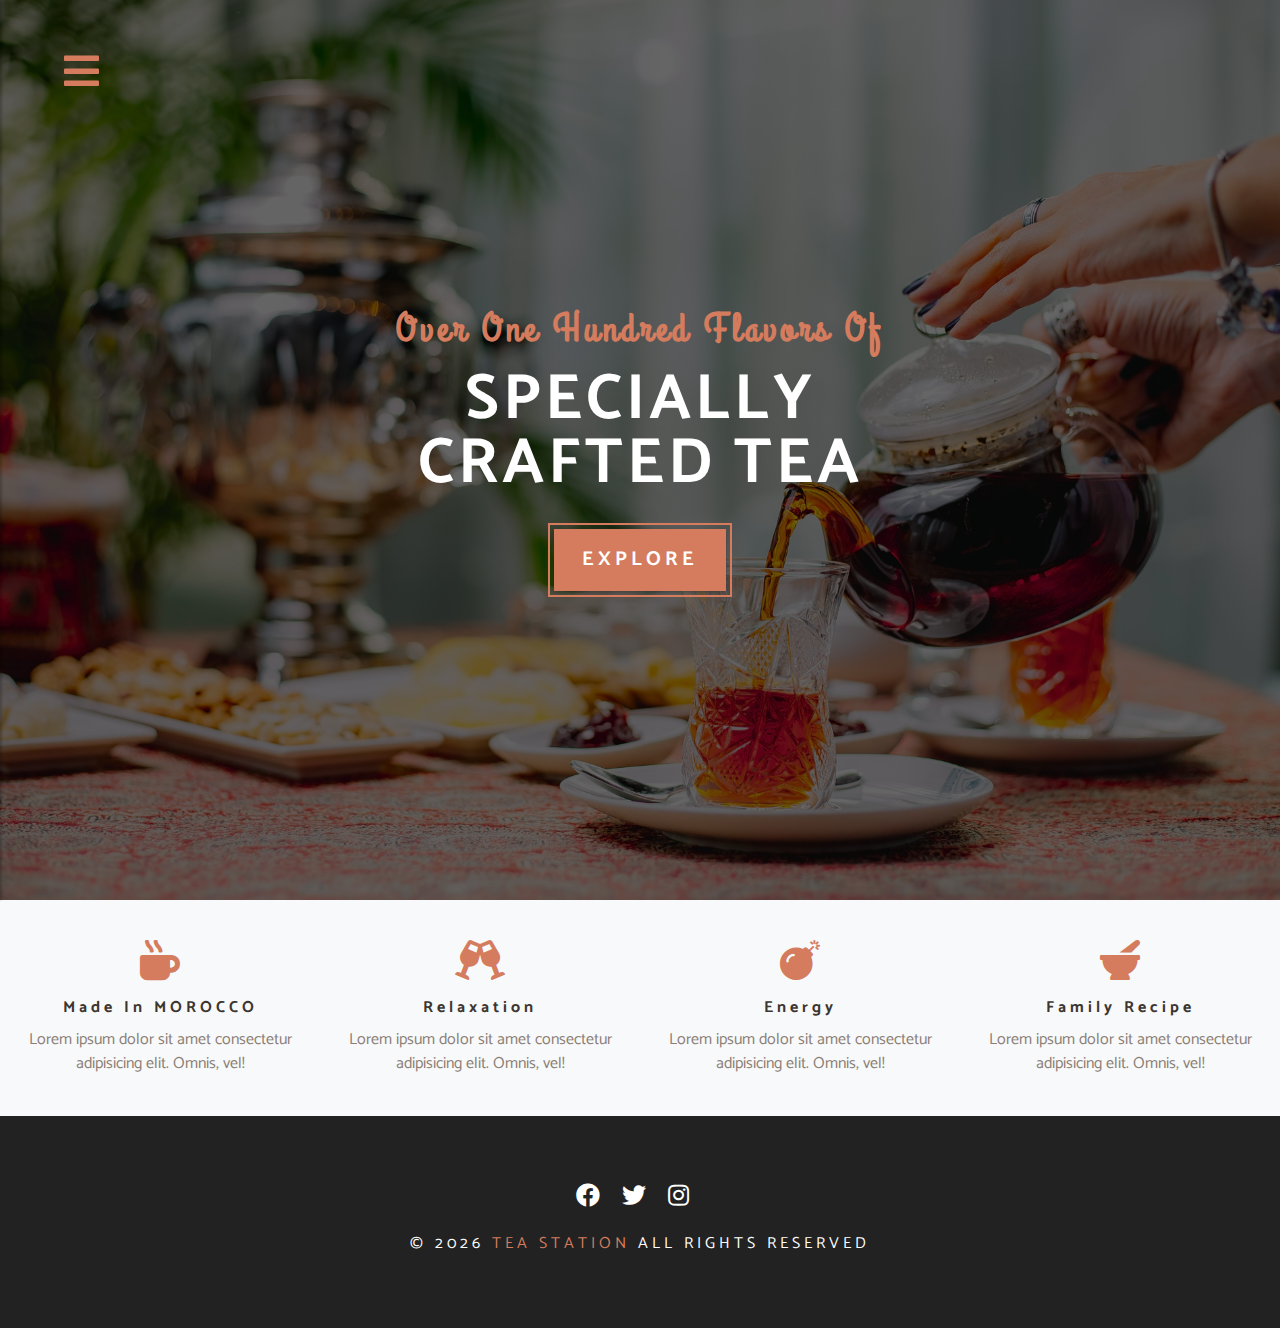
<file: skills.html>
<!DOCTYPE html>
<html lang="en">

<head>
    <meta charset="UTF-8" />
    <meta name="viewport" content="width=device-width, initial-scale=1.0" />
    <meta http-equiv="X-UA-Compatible" content="ie=edge" />
    <title>Tea Station || Skills</title>
    <!-- font-awesome -->
    <link rel="stylesheet" href="./fontawesome-free-5.12.1-web/css/all.min.css" />
    <!-- custom css -->
    <link rel="stylesheet" href="./css/styles.css" />
</head>

<body>
    <!-- navbar -->
    <!--nav button-->
    <span class="nav-btn" id="nav-btn">
        <i class="fas fa-bars"></i>
    </span>
    <!--end of nav button-->
    <nav class="navbar" id="navbar">
        <div class="navbar-header">
            <span class="nav-close" id="nav-close">
                <i class="fas fa-times"></i>
            </span>
        </div>
        <ul class="nav-items">
            <li><a href="index.html" class="nav-link">home</a></li>
            <li><a href="skills.html" class="nav-link">skills</a></li>
            <li><a href="about.html" class="nav-link">about</a></li>
            <li><a href="products.html" class="nav-link">products</a></li>
        </ul>
    </nav>
    <!-- header -->
    <header class="header">
        <div class="banner">
            <h2>Over one hundred flavors of</h2>
            <h1>specially <br />
                crafted tea
            </h1>
            <a href="skills.html" class="btn banner-btn">explore</a>
        </div>
    </header>
    <!--end of header-->
  <!--skills section-->
  <section class="skills clearfix">
    <!-- single skill -->
    <article class="skill">
      <span>
        <i class="skill-icon fas fa-mug-hot"></i>
      </span>
      <h4 class="skill-title">made in MOROCCO</h4>
      <p class="skill-text">Lorem ipsum dolor sit amet consectetur adipisicing elit. Omnis, vel!</p>

    </article>
    <!-- end of single skill -->
    <!-- single skill -->
    <article class="skill">
      <span>
        <i class="skill-icon fas fa-glass-cheers"></i>
      </span>
      <h4 class="skill-title">relaxation</h4>
      <p class="skill-text">Lorem ipsum dolor sit amet consectetur adipisicing elit. Omnis, vel!</p>

    </article>
    <!-- end of single skill -->
    <!-- single skill -->
    <article class="skill">
      <span>
        <i class="skill-icon fas fa-bomb"></i>
      </span>
      <h4 class="skill-title">energy</h4>
      <p class="skill-text">Lorem ipsum dolor sit amet consectetur adipisicing elit. Omnis, vel!</p>

    </article>
    <!-- end of single skill -->
    <!-- single skill -->
    <article class="skill">
      <span>
        <i class="skill-icon fas fa-mortar-pestle"></i>
      </span>
      <h4 class="skill-title">family recipe</h4>
      <p class="skill-text">Lorem ipsum dolor sit amet consectetur adipisicing elit. Omnis, vel!</p>

    </article>
    <!-- end of single skill -->
  </section>
  <!--end of skills section-->
    <!--footer-->
    <footer class="footer">
        <div class="section-center">
            <div class="social-icons">
                <!--social icon-->
                <a href="#" class="social-icon">
                    <i class="fab fa-facebook"></i>
                </a>
                <!--end of social icon-->
                <!--social icon-->
                <a href="#" class="social-icon">
                    <i class="fab fa-twitter"></i>
                </a>
                <!--end of social icon-->
                <!--social icon-->
                <a href="#" class="social-icon">
                    <i class="fab fa-instagram"></i>
                </a>
                <!--end of social icon-->
            </div>
            <h4 class="footer-text">
                &copy; <span id="date"></span>
                <span class="company">Tea station</span>
                all rights reserved
            </h4>
        </div>
    </footer>
    <script src="app.js"></script>
</body>

</html>
</file>
<file: css/styles.css>
/*
================================
Fonts
================================
*/
@import url("https://fonts.googleapis.com/css?family=Catamaran:400,700|Grand+Hotel");


/*
================================
Variables
================================
*/
:root {
    --clr-primary: #d47c5d;
    /* Terracotta Orange-Brown */
    --clr-primary-light: #f5bba7;
    /* Light Apricot */
    --clr-grey-1: #3d3630;
    /* Dark Brown */
    --clr-grey-5: #8a7e75;
    /* Taupe Gray */
    --clr-grey-10: #f8f9fa;
    --clr-white: #fff;
    --ff-primary: "Catamaran", sans-serif;
    --ff-secondary: "Grand Hotel", cursive;
    --transition: all 0.3s linear;
    --spacing: 0.25rem;
    --radius: 0.5rem;
}


* {
    margin: 0;
    padding: 0;
    box-sizing: border-box;
}

body {
    font-family: var(--ff-primary);
    background: var(--clr-white);
    color: var(--clr-grey-1);
    line-height: 1.5;
    font-size: 0.875rem;
}

a {
    text-decoration: none;
}

img {
    width: 100%;
    display: block;
}

h1,
h2,
h3,
h4 {
    letter-spacing: var(--spacing);
    text-transform: capitalize;
    line-height: 1.25;
    margin-bottom: 0.75rem;
}

h1 {
    font-size: 3rem;
}

h2 {
    font-size: 2rem;
}

h3 {
    font-size: 1.5rem;
}

h4 {
    font-size: 0.875rem;
}

p {
    margin-bottom: 1.25rem;
}

@media screen and (min-width:800px) {
    h1 {
        font-size: 4rem;
    }

    h2 {
        font-size: 2.5rem;
    }

    h3 {
        font-size: 2rem;
    }

    h4 {
        font-size: 1rem;
    }

    body {
        font-size: 1rem;
    }

    h1,
    h2,
    h3,
    h4 {
        line-height: 1;
    }

}

/*more global styles*/

.btn {
    text-transform: uppercase;
    background: var(--clr-primary);
    color: var(--clr-white);
    padding: 0.375rem 0.75rem;
    letter-spacing: var(--spacing);
    display: inline-block;
    font-weight: 700;
    transition: var(--transition);
    font-size: 0.875rem;
    border: none;
    cursor: pointer;
    box-shadow: 0 1px 3px rgba(0, 0, 0, 0.2);
}

.btn:hover {
    color: var(--clr-primary);
    background: var(--clr-primary-light);
}

/*reserve the skills area so that no other content gets in it in case a skill is removed*/
.clearfix::after,
.clearfix::before {
    content: "";
    clear: both;
    display: table;
}

.section-title h3 {
    font-family: var(--ff-secondary);
    color: var(--clr-primary);
}

.section-title {
    margin-bottom: 2rem;
}

.section-center {
    padding: 4rem 0;
    width: 85vw;
    margin: 0 auto;
    max-width: 1170px;
}

@media screen and (min-width: 992px) {
    .section-center {
        width: 95vw;
        padding: 4rem 1rem;
    }

}

/*
================================
Animation
================================
*/
@keyframes bounce {
    0% {
        transform: scale(1);
    }

    50% {
        transform: scale(1.5);
    }

    100% {
        transform: scale(1);
    }
}

@keyframes slideFromRight {
    0% {
        transform: translate(1000px);
        opacity: 0;
    }

    50% {
        transform: translate(-200px);
        opacity: 0.5;
    }

    75% {
        transform: translate(50px);
        opacity: 0.75;
    }

    100% {
        transform: translate(0px);
        opacity: 1;
    }
}

@keyframes slideFromLeft {
    0% {
        transform: translate(-1000px);
        opacity: 0;
    }

    50% {
        transform: translate(200px);
        opacity: 0.5;
    }

    75% {
        transform: translate(-50px);
        opacity: 0.75;
    }

    100% {
        transform: translate(0px);
        opacity: 1;
    }
}

@keyframes show {
    0% {
        transform: scale(1.25);
        opacity: 0;
    }

    50% {
        transform: scale(1.5);
        opacity: 0.5;
    }

    100% {
        transform: scale(1);
        opacity: 1;
    }
}

/*
================================
NavBar
================================
*/

.nav-btn {
    position: fixed;
    top: 5%;
    left: 5%;
    font-size: 2.5rem;
    color: var(--clr-primary);
    z-index: 1;
    cursor: pointer;
    /*animation*/
    animation: bounce 2s ease infinite;
}

.navbar {
    position: fixed;
    top: 0;
    left: 0;
    right: 0;
    bottom: 0;
    background: var(--clr-grey-10);
    z-index: 2;
    box-shadow: 2px 0 2px rgba(0, 0, 0, 0.2);
    /* hide navbar */
    transform: translateX(-100%);
    transition: var(--transition);
}

.showNav {
    transform: translateX(0);
}

.navbar-header {
    text-align: right;
    padding-right: 1rem;
}

.nav-close {
    font-size: 2.5rem;
    cursor: pointer;
    color: #f29c9c;
    transition: var(--transition);
}

.nav-close:hover {
    color: #bb2525;
}

.nav-items {
    list-style-type: none;
}

.nav-link {
    display: block;
    font-size: 1.5rem;
    padding: 0.25rem 1rem;
    text-transform: uppercase;
    letter-spacing: var(--spacing);
    color: var(--clr-grey-5);
    transition: var(--transition);
}

.nav-link:hover {
    background: var(--clr-primary-light);
    color: var(--clr-primary);
    padding-left: 1.5rem;
    border-left: 0.25rem solid var(--clr-primary);
}

@media screen and (min-width: 768px) {
    .navbar {
        width: 30%;
        max-width: 20rem;
    }
}

/*
================================
Header
================================
*/

.header {
    min-height: 100vh;
    background:
        linear-gradient(rgba(0, 0, 0, 0.6), rgba(0, 0, 0, 0.6)),
        url(../images/main-bcg.jpg) center/cover no-repeat fixed;
    position: relative;
    /* animation */
    overflow-x: hidden;
}

.banner {
    text-align: center;
    position: absolute;
    top: 50%;
    left: 50%;
    transform: translate(-50%, -50%);
}

.banner h2 {
    font-family: var(--ff-secondary);
    color: var(--clr-primary);
    /* animation */
    animation: slideFromRight 5s ease-in-out 1;
}

.banner h1 {
    text-transform: uppercase;
    color: var(--clr-white);
    margin-top: 1.25rem;
    margin-bottom: 2rem;
    /* animation */
    animation: slideFromLeft 5s ease-in-out 1;
}

.banner-btn {
    outline: 0.125rem solid var(--clr-primary);
    outline-offset: 0.25rem;
    font-size: 1.25rem;
    padding: 1rem 1.75rem;
    animation: show 2s linear 1;
}

/*content divider*/
.content-divider {
    height: 0.5rem;
    background: linear-gradient(to left,
            var(--clr-primary), #e9b949,
            var(--clr-primary));
}

/*
================================
skills
================================
*/

.skills {
    background: var(--clr-grey-10);
}

.skill {
    padding: 2.5rem 0;
    text-align: center;
    transition: var(--transition);
}

.skill-icon {
    font-size: 2.5rem;
    margin-bottom: 1.25rem;
    transition: var(--transition);
    display: inline-block;
    color: var(--clr-primary);
}

.skill-text {
    color: var(--clr-grey-5);
    max-width: 17rem;
    margin: 0 auto;
}

.skill:hover {
    background: var(--clr-white);
    box-shadow: 0 2px var(--clr-primary);
}

.skill:hover .skill-icon {
    transform: translateY(-5px);
}

@media screen and (min-width:576px) {
    .skill {
        float: left;
        width: 50%;
    }
}

@media screen and (min-width:1200px) {
    .skill {
        width: 25%;
    }
}

/*
================================
About
================================
*/

.about-img,
.about-info {
    padding: 2rem 0;
}

.about-picture-container {
    background: var(--clr-primary);
    border: 0.5rem solid var(--clr-primary);
    max-width: 30rem;
    overflow: hidden;
}

.about-picture {
    transition: all 0.3s linear;
}

.about-picture-container:hover .about-picture {
    opacity: 0.7;
    transform: scale(1.2);
}

.about-text {
    max-width: 26rem;
    color: var(--clr-grey-5);
}

@media screen and (min-width: 992px) {

    .about-img,
    .about-info {
        float: left;
        width: 50%;
    }

    .about-info {
        padding-left: 2rem;
    }

}


/*
================================
Products
================================
*/

.products {
    background: var(--clr-grey-10)
}

.products article {
    padding: 2rem 0;
}

.product-text {
    color: var(--clr-grey-5);
    max-width: 26rem;
}

.product {
    margin-bottom: 2rem;
}

.product-img {
    border-radius: var(--radius);
    margin-bottom: 2rem;
    height: 17rem;
    object-fit: cover;
}

.product-price {
    color: var(--clr-primary);
}


@media screen and (min-width: 768px) {
    .product {
        float: left;
        width: 50%;
        padding-right: 2rem;
    }
}

@media screen and (min-width: 992px) {
    .product {
        width: 33.3%;
    }
}

@media screen and (min-width: 1200px) {
    .product-info {
        float: left;
        width: 30%;
    }

    .product-inventory {
        float: left;
        width: 70%;
    }

    .product {
        margin-bottom: 0;
        padding: 0 1.5rem;
    }
}

/*
================================
Services
================================
*/

.services-title {
    margin-top: 4rem;
    margin-bottom: -4rem;
    text-align: center;
}

.service-card {
    margin: 2rem 0;
    background: var(--clr-grey-10);
    border-radius: var(--radius);
    box-shadow: 0 5px 15px rgba(0, 0, 0, 0.1);
    transition: var(--transition);
}

.service-card:hover {
    transform: scale(1.02);
    box-shadow: 0 5px 15px rgba(0, 0, 0, 0.2);
}

.service-img {
    height: 17rem;
    object-fit: cover;
    border-radius: var(--radius) var(--radius) 0 0;
}

.service-info {
    text-align: center;
    padding: 3rem 1rem 2.5rem 1rem;
}

.service-info p {
    max-width: 20rem;
    color: var(--clr-grey-5);
    margin: 0 auto;
}

.service-btn {
    font-size: 0.75rem;
    text-transform: capitalize;
    padding: 0.375rem 0.5rem;
    border-radius: var(--radius);
    font-weight: 400;
    margin-top: 1.25rem;
}

@media screen and (min-width: 768px) {
    .service-card {
        float: left;
        width: 45%;
        margin-right: 5%;
    }

}

@media screen and (min-width: 992px) {
    .service-card {
        float: left;
        width: 30%;
        margin-right: 3.333%;
    }
}

.service-img-container {
    position: relative;
}

.service-icon {
    position: absolute;
    left: 50%;
    bottom: 0;
    font-size: 2rem;
    color: var(--clr-primary);
    background: var(--clr-primary-light);
    padding: 0.25rem 0.6rem;
    border-radius: 50%;
    transform: translate(-50%, 50%);
    border: 0.375rem solid var(--clr-grey-10);
}

/*
================================
Contact
================================
*/

.contact {
    background: var(--clr-grey-10);
}

.contact-form,
contact-info {
    margin: 1rem 0;
}

.contact-item {
    margin-bottom: 1.75rem;
}

.contact-title {
    color: var(--clr-primary);
    font-weight: 400;
}

.contact-text {
    text-transform: uppercase;
}

.contact-form {
    background: var(--clr-white);
    border-radius: var(--radius);
    text-align: center;
    box-shadow: 0 5px 15px rgba(0, 0, 0, 0.1);
    transition: var(--transition);
    max-width: 35rem;
}

.contact-form:hover {
    box-shadow: 0 5px 15px rgba(0, 0, 0, 0.2);
}

.contact-form h3 {
    padding-top: 1.25rem;
    color: var(--clr-grey-5);
}

.form-group {
    padding: 1rem 1.5rem;
}

.form-control {
    display: block;
    width: 100%;
    padding: 0.75rem 1rem;
    border: none;
    margin-bottom: 1.25rem;
    background: var(--clr-grey-10);
    border-radius: var(--radius);
    text-transform: uppercase;
    letter-spacing: var(--spacing);
}

.form-control::placeholder {
    font-family: var(--ff-primary);
    color: var(--clr-grey-1);
    text-transform: uppercase;
    letter-spacing: var(--spacing);
}

.submit-btn {
    display: block;
    width: 100%;
    padding: 0.75rem;
    border-radius: 0 0 var(--radius) var(--radius);
}

@media screen and (min-width: 992px) {

    .contact-form,
    .contact-info {
        float: left;
        width: 50%;
    }

}

.contact-form textarea {
    resize: vertical;
    min-height: 10rem;
}

/*
================================
Footer
================================
*/

.footer {
    background: #222;
    text-align: center;
}

.social-icon {
    color: var(--clr-white);
    font-size: 1.5rem;
    margin-right: 1rem;
    transition: var(--transition);
}

.social-icon:hover {
    color: var(--clr-primary);
}

.footer-text {
    margin-top: 1.25rem;
    text-transform: uppercase;
    color: var(--clr-white);
    font-weight: 400;
}

.company {
    color: var(--clr-primary);
}
</file>
